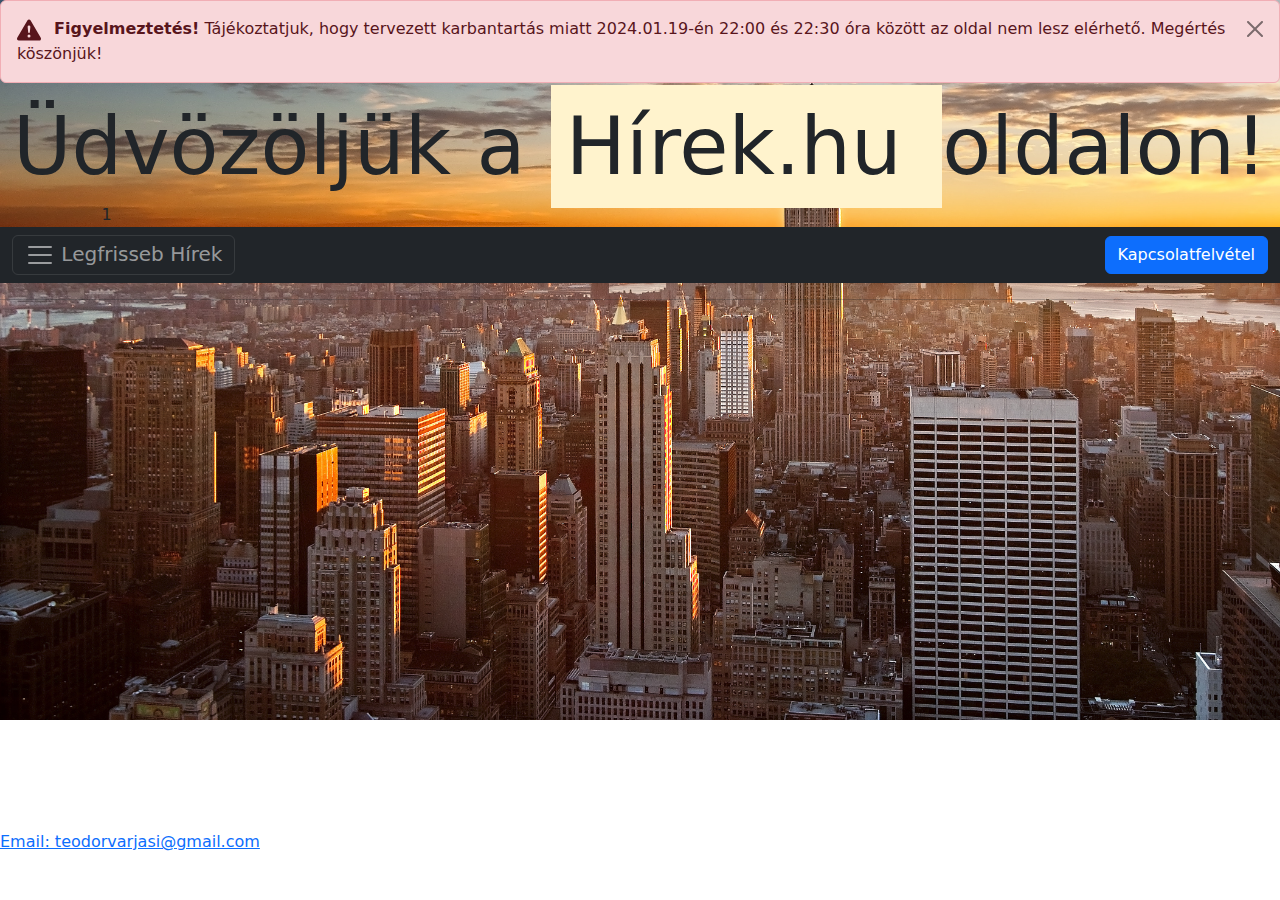
<file: index.html>
<!DOCTYPE html>
<html lang="hu">
<head>
    <meta charset="UTF-8">
    <meta name="viewport" content="width=device-width, initial-scale=1.0">
    <title>Hirek.hu</title>
    <link href="https://cdn.jsdelivr.net/npm/bootstrap@5.3.2/dist/css/bootstrap.min.css" rel="stylesheet">
    <script src="https://cdn.jsdelivr.net/npm/bootstrap@5.3.2/dist/js/bootstrap.bundle.min.js"></script>
    <link href="index.css" rel="stylesheet">
</head>
<body>





  <div class="alert alert-danger alert-dismissible fade show" role="alert">
    <svg xmlns="http://www.w3.org/2000/svg" width="24" height="24" fill="currentColor" class="bi bi-exclamation-triangle-fill flex-shrink-0 me-2" viewBox="0 0 16 16" role="img" aria-label="Warning:">
      <path d="M8.982 1.566a1.13 1.13 0 0 0-1.96 0L.165 13.233c-.457.778.091 1.767.98 1.767h13.713c.889 0 1.438-.99.98-1.767L8.982 1.566zM8 5c.535 0 .954.462.9.995l-.35 3.507a.552.552 0 0 1-1.1 0L7.1 5.995A.905.905 0 0 1 8 5zm.002 6a1 1 0 1 1 0 2 1 1 0 0 1 0-2z"/>
    </svg>
    <button type="button" class="btn-close" data-bs-dismiss="alert"></button>
    <strong>Figyelmeztetés!</strong> Tájékoztatjuk, hogy tervezett karbantartás miatt 2024.01.19-én 22:00 és 22:30 óra között az oldal nem lesz elérhető. Megértés köszönjük!
  </div>

  <h1 class="display-1 vertical-alignment align-text-bottom text text-center" id="center"> Üdvözöljük a <mark> Hírek.hu </mark>  oldalon!  </h1>
  <div id="one" class="col-2 d-flex align-items-center justify-content-center">1</div>
  <div class="collapse" id="navbarToggleExternalContent">

    <div class="bg-dark p-4">
  
  
        <div class="list-group">
            <a href="top4.html" target="_blank" class="list-group-item list-group-item-action active" aria-current="true">
              <div class="d-flex w-100 justify-content-between">
                 <h5 class="mb-1">  Top 4 óra </h5>
                <small>3 nappal ezelőtt</small>
              </div>
              <p class="mb-1">Legutolsó hír ebben a kategóriában: </p>
          
            </a>
            <a href="top4.html" class="list-group-item list-group-item-action bg-warning">
              <div class="d-flex w-100 justify-content-between">
                <h5 class="mb-1">Top 8 óra</h5>
                <small class="text-muted">3 nappal ezelőtt</small>
              </div>
              <p class="mb-1">Legutolsó hír ebben a kategóriában: </p>              
            </a>
            <a href="top4.html" class="list-group-item list-group-item-action bg-danger">
              <div class="d-flex w-100 justify-content-between">
                <h5 class="mb-1">Top 12 óra </h5>
                <small class="text-muted">3 nappal ezelőtt</small>
              </div>
              <p class="mb-1">Legutolsó hír ebben a kategóriában: </p>              
            </a>
          </div>  
  
    </div>
  </div>
  <nav class="navbar navbar-dark bg-dark">
    <div class="container-fluid">
      <button class="navbar-toggler" type="button" data-bs-toggle="collapse" data-bs-target="#navbarToggleExternalContent" aria-controls="navbarToggleExternalContent" aria-expanded="false" aria-label="Toggle navigation">
        <span class="navbar-toggler-icon"></span>
        Legfrisseb Hírek
      </button>
      <form class="d-flex">
        <button class="btn btn-primary" type="button" data-bs-toggle="offcanvas" data-bs-target="#offcanvasBottom" aria-controls="offcanvasBottom">Kapcsolatfelvétel</button>

<div class="offcanvas offcanvas-bottom" tabindex="-1" id="offcanvasBottom" aria-labelledby="offcanvasBottomLabel" id="kapcsolat">
  
  <div class="offcanvas-header">
    <p>
      <a class="btn btn-primary" data-bs-toggle="collapse" href="#collapseExample" role="button" aria-expanded="false" aria-controls="collapseExample">
        Telefonszám
      </a>
      <a class="btn btn-primary" data-bs-toggle="collapse" href="#Email" role="button" aria-expanded="false" aria-controls="collapseExample">
        Email
      </a>
    </p>
    <div class="collapse" id="Email">
      <div class="card card-body">
        teodorvarjasi@gmail.com
      </div>
    <div class="collapse" id="collapseExample">
      <div class="card card-body">
        06702359799
      </div>
    </div>
    
    
    <h5 class="offcanvas-title" id="offcanvasBottomLabel">Kapcsolatfelvétel</h5>
    <button type="button" class="btn-close text-reset" data-bs-dismiss="offcanvas" aria-label="Close"></button>
  </div>
  <div class="offcanvas-body small">
    ...
  </div>
</div>
      </form>
    </div>
  </nav>


<hr>
  <footer style="position: absolute; bottom: 30px;">
    <p style="color: white;"> Készítette: Varjasi Teodor
    </p>
    <p> <a href="mailto:teodorvarjasi@gmail.com">  Email: teodorvarjasi@gmail.com</a></p>
  </footer>
    
</body>
</html>
</file>
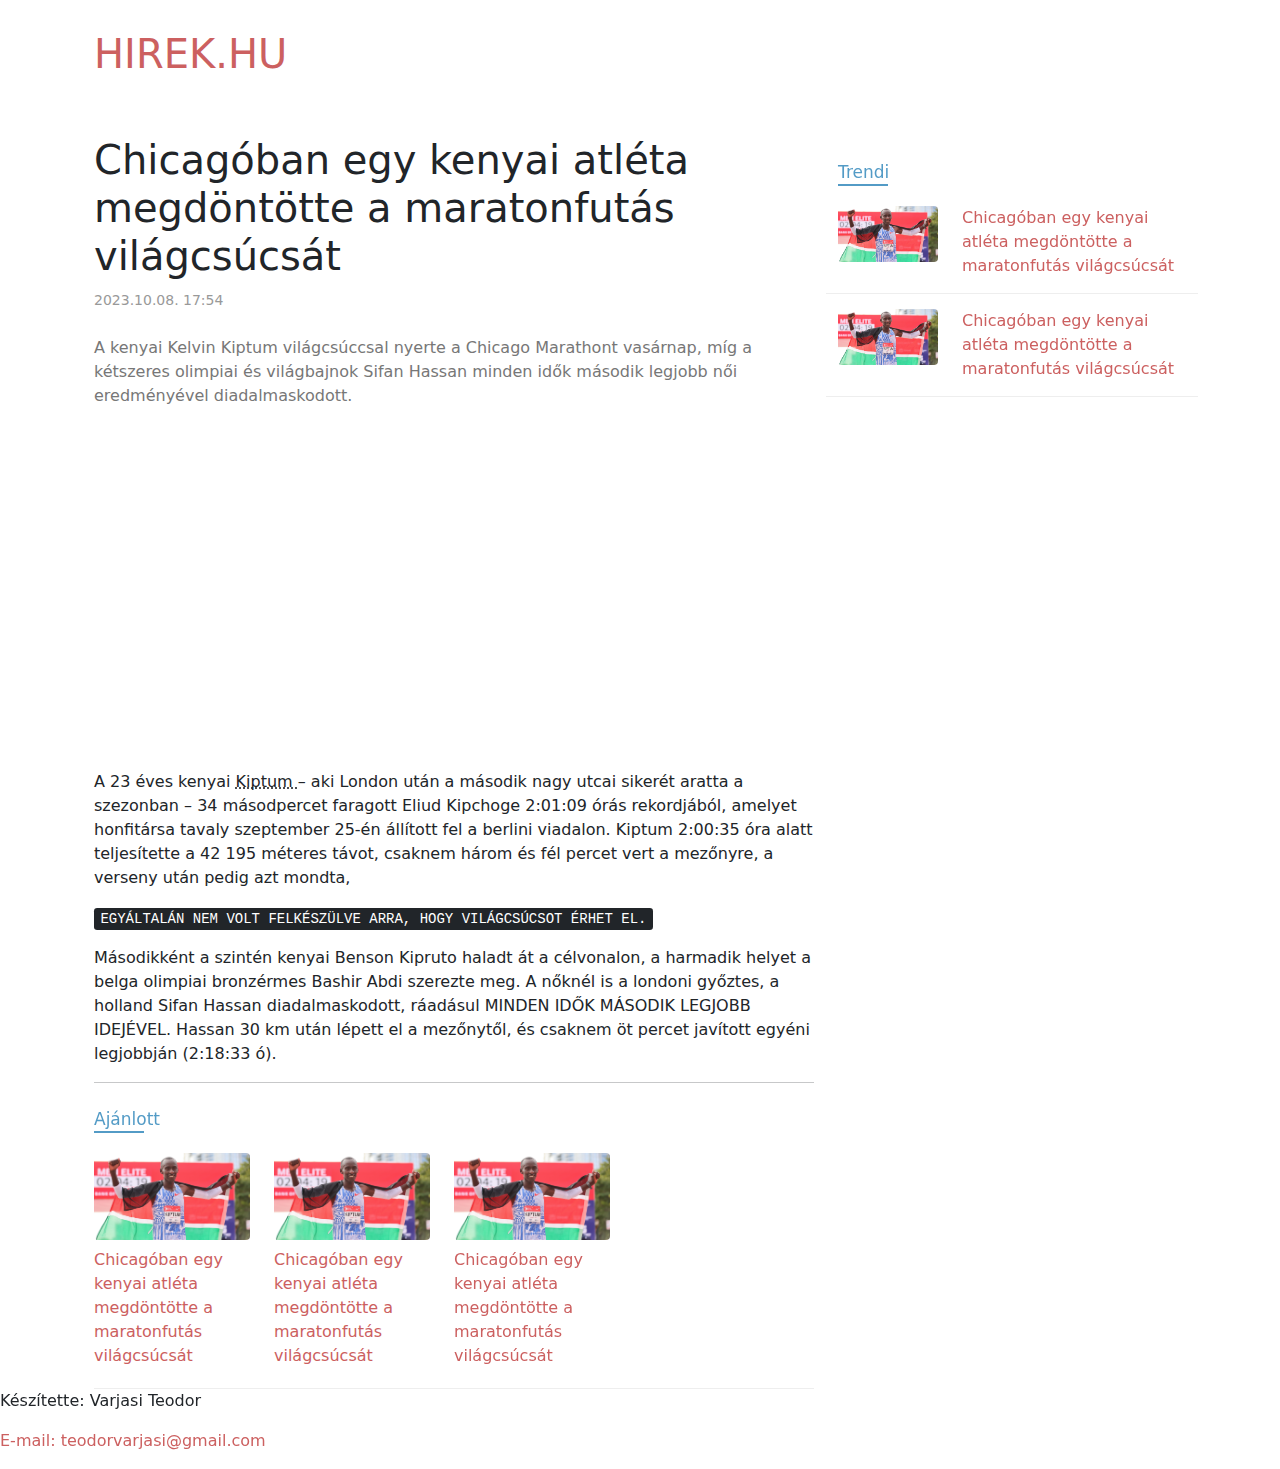
<file: detail.html>
<!DOCTYPE html>
<html lang="hu">
<head>
    <meta charset="UTF-8">
    <meta name="viewport" content="width=device-width, initial-scale=1.0">
    <title>Top 4</title>
    <link href="https://cdn.jsdelivr.net/npm/bootstrap@5.3.2/dist/css/bootstrap.min.css" rel="stylesheet">
    <script src="https://cdn.jsdelivr.net/npm/bootstrap@5.3.2/dist/js/bootstrap.bundle.min.js"></script>
    <link rel="stylesheet" href="bootstrap.min.css">
		<link rel="stylesheet" href="style.css">
</head>
<body>
    <div class="container">
        <div class="logo-wrapper d-flex align-items-center">
            <h1>
                <a href="index.html">
                    Hirek.hu
                </a>
            </h1>
        </div>
    </div>


<div class="container main-news">
    <div class="row">
        <div class="col-8">
            <h1>Chicagóban egy kenyai atléta megdöntötte a maratonfutás világcsúcsát</h1>
            <small>2023.10.08. 17:54</small>
            <p class="mt-4 summary">
                A kenyai Kelvin Kiptum világcsúccsal nyerte a Chicago Marathont vasárnap, míg a kétszeres olimpiai és világbajnok Sifan Hassan minden idők második legjobb női eredményével diadalmaskodott.
            </p>
            <iframe width="560" height="315" src="https://www.youtube.com/embed/sIoHbNL-o20?si=WP1vC00B4_6V8Rv9" title="YouTube video player" frameborder="0" allow="accelerometer; autoplay; clipboard-write; encrypted-media; gyroscope; picture-in-picture; web-share" allowfullscreen></iframe>
            <div class="story mt-4">
            <p> A 23 éves kenyai <abbr title="Kelvin Kiptum Cheruiyot (Eldoret, 1999. december 2. –) kenyai hosszútávfutó, a 2023-as londoni és chicagói maraton győztese, a maratonfutás világrekordere, az eddigi egyetlen ember, aki 2:01:00 alatt tudta lefutni a maratoni távot hivatalos versenyen."> Kiptum </abbr> – aki London után a második nagy utcai sikerét aratta a szezonban – 34 másodpercet faragott Eliud Kipchoge 2:01:09 órás rekordjából, amelyet honfitársa tavaly szeptember 25-én állított fel a berlini viadalon.

                Kiptum 2:00:35 óra alatt teljesítette a 42 195 méteres távot, csaknem három és fél percet vert a mezőnyre, a verseny után pedig azt mondta,
                
                <p> <kbd> EGYÁLTALÁN NEM VOLT FELKÉSZÜLVE ARRA, HOGY VILÁGCSÚCSOT ÉRHET EL. </kbd> </p>
                Másodikként a szintén kenyai Benson Kipruto haladt át a célvonalon, a harmadik helyet a belga olimpiai bronzérmes Bashir Abdi szerezte meg.
                
                A nőknél is a londoni győztes, a holland Sifan Hassan diadalmaskodott, ráadásul
                
                MINDEN IDŐK MÁSODIK LEGJOBB IDEJÉVEL.
                
                Hassan 30 km után lépett el a mezőnytől, és csaknem öt percet javított egyéni legjobbján (2:18:33 ó).</p>    
            </div>
<hr>
            <div class="container section mt-4 no-pad">
    <div class="section-title">
        <span>Ajánlott</span>
    </div>
    <div class="row">
        <div class="col-sm-12 col-xs-12 col-md-3 col-lg-3">
            <div class="mb-2 image image-xs">
                <img src="sporthirek.jpg" class="thumb rounded" alt="sporthirek" width="280px" height="auto">
            </div>
            <a href="">
                Chicagóban egy kenyai atléta megdöntötte a maratonfutás világcsúcsát
            </a>
        </div>
        <div class="col-sm-12 col-xs-12 col-md-3 col-lg-3">
            <div class="mb-2 image image-xs">
                <img src="sporthirek.jpg" class="thumb rounded" alt="sporthirek" width="280px" height="auto">
            </div>
            <a href="">
                Chicagóban egy kenyai atléta megdöntötte a maratonfutás világcsúcsát
            </a>
        </div>
        <div class="col-sm-12 col-xs-12 col-md-3 col-lg-3">
            <div class="mb-2 image image-xs">
                <img src="sporthirek.jpg" class="thumb rounded" alt="sporthirek" width="280px" height="auto">
            </div>
            <a href="">
                Chicagóban egy kenyai atléta megdöntötte a maratonfutás világcsúcsát
            </a>
        </div>
    </div>
</div>
        </div>
        <div class="col-4">
            <div class="trending mt-4">
                <div class="section-title">
                    <span>Trendi</span>
                </div>
                
                <div class="row">
                    <div class="col-md-4 col-lg-4 col-sm-12 col-xs-12">
                        <img src="sporthirek.jpg" class="thumb rounded" alt="sporthirek" width="280px" height="auto">
                    </div>
                    <div class="col-md-8 col-lg-8 col-sm-12 col-xs-12">
                        <a href="">
                            Chicagóban egy kenyai atléta megdöntötte a maratonfutás világcsúcsát
                        </a>
                    </div>
                </div>
                <div class="row">
                    <div class="col-md-4 col-lg-4 col-sm-12 col-xs-12">
                        <img src="sporthirek.jpg" class="thumb rounded" alt="sporthirek" width="280px" height="auto">
                    </div>
                    <div class="col-md-8 col-lg-8 col-sm-12 col-xs-12">
                        <a href="">
                            Chicagóban egy kenyai atléta megdöntötte a maratonfutás világcsúcsát
                        </a>
                    </div>
                </div>
            </div>
        </div>
    </div>
</div>

<script type="text/javascript">
window.onscroll = function(){
    setSticky();
}

navbar = document.getElementsByClassName('menu')[0];
var sticky = navbar.offsetTop;
function setSticky(){
    if(window.pageYOffset >= sticky){
        navbar.classList.add('sticky');
    }else{
        navbar.classList.remove('sticky');
    }
}
</script>
<footer>
    <p>Készítette: Varjasi Teodor</p>
    <p><a href="mailto:teodorvarjasi@gmail.com"> E-mail: teodorvarjasi@gmail.com </a></p>
  </footer>
</file>
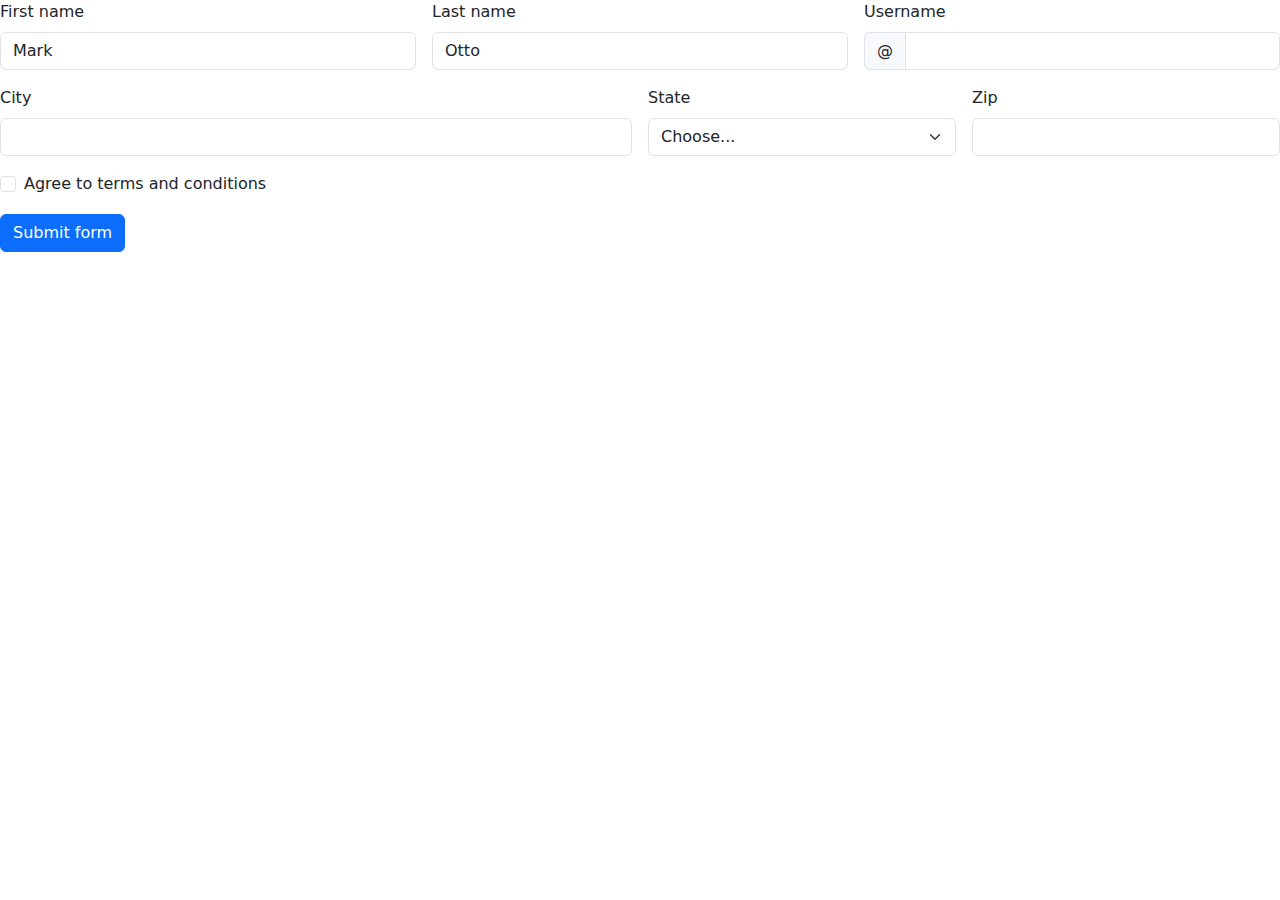
<file: teszt.html>
<!DOCTYPE html>
<html lang="hu">
<head>
    <meta charset="UTF-8">
    <meta name="viewport" content="width=device-width, initial-scale=1.0">
    <meta charset="UTF-8">
    <link href="https://cdn.jsdelivr.net/npm/bootstrap@5.3.2/dist/css/bootstrap.min.css" rel="stylesheet">
    <script src="https://cdn.jsdelivr.net/npm/bootstrap@5.3.2/dist/js/bootstrap.bundle.min.js"></script>
    <script src="1.js"></script>
    <title>Teszt oldal</title>
</head>
<body>
    <script>
        // Example starter JavaScript for disabling form submissions if there are invalid fields
(function () {
  'use strict'

  // Fetch all the forms we want to apply custom Bootstrap validation styles to
  var forms = document.querySelectorAll('.needs-validation')

  // Loop over them and prevent submission
  Array.prototype.slice.call(forms)
    .forEach(function (form) {
      form.addEventListener('submit', function (event) {
        if (!form.checkValidity()) {
          event.preventDefault()
          event.stopPropagation()
        }

        form.classList.add('was-validated')
      }, false)
    })
})()
    </script>
    <form class="row g-3 needs-validation" novalidate>
        <div class="col-md-4">
          <label for="validationCustom01" class="form-label">First name</label>
          <input type="text" class="form-control" id="validationCustom01" value="Mark" required>
          <div class="valid-feedback">
            Looks good!
          </div>
        </div>
        <div class="col-md-4">
          <label for="validationCustom02" class="form-label">Last name</label>
          <input type="text" class="form-control" id="validationCustom02" value="Otto" required>
          <div class="valid-feedback">
            Looks good!
          </div>
        </div>
        <div class="col-md-4">
          <label for="validationCustomUsername" class="form-label">Username</label>
          <div class="input-group has-validation">
            <span class="input-group-text" id="inputGroupPrepend">@</span>
            <input type="text" class="form-control" id="validationCustomUsername" aria-describedby="inputGroupPrepend" required>
            <div class="invalid-feedback">
              Please choose a username.
            </div>
          </div>
        </div>
        <div class="col-md-6">
          <label for="validationCustom03" class="form-label">City</label>
          <input type="text" class="form-control" id="validationCustom03" required>
          <div class="invalid-feedback">
            Please provide a valid city.
          </div>
        </div>
        <div class="col-md-3">
          <label for="validationCustom04" class="form-label">State</label>
          <select class="form-select" id="validationCustom04" required>
            <option selected disabled value="">Choose...</option>
            <option>...</option>
          </select>
          <div class="invalid-feedback">
            Please select a valid state.
          </div>
        </div>
        <div class="col-md-3">
          <label for="validationCustom05" class="form-label">Zip</label>
          <input type="text" class="form-control" id="validationCustom05" required>
          <div class="invalid-feedback">
            Please provide a valid zip.
          </div>
        </div>
        <div class="col-12">
          <div class="form-check">
            <input class="form-check-input" type="checkbox" value="" id="invalidCheck" required>
            <label class="form-check-label" for="invalidCheck">
              Agree to terms and conditions
            </label>
            <div class="invalid-feedback">
              You must agree before submitting.
            </div>
          </div>
        </div>
        <div class="col-12">
          <button class="btn btn-primary" type="submit">Submit form</button>
        </div>
      </form>    
</body>
</html>
</file>
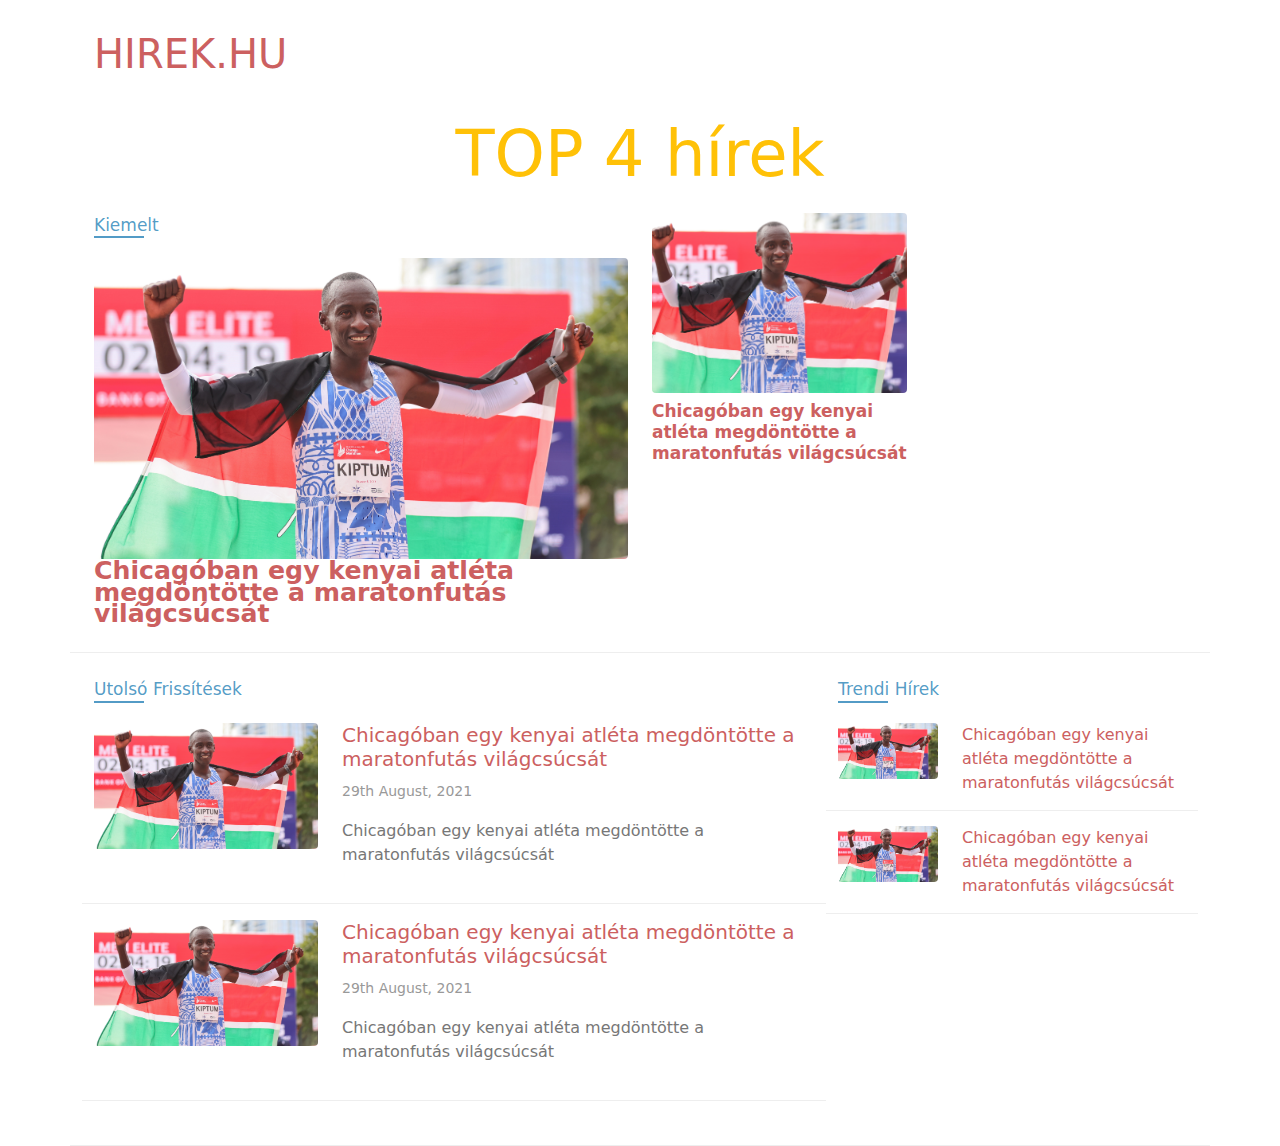
<file: top4.html>
<!DOCTYPE html>
<html lang="hu">
<head>
    <meta charset="UTF-8">
    <meta name="viewport" content="width=device-width, initial-scale=1.0">
    <title>Top 4</title>
    <link href="https://cdn.jsdelivr.net/npm/bootstrap@5.3.2/dist/css/bootstrap.min.css" rel="stylesheet">
    <script src="https://cdn.jsdelivr.net/npm/bootstrap@5.3.2/dist/js/bootstrap.bundle.min.js"></script>
    <link rel="stylesheet" href="bootstrap.min.css">
		<link rel="stylesheet" href="style.css">
</head>
<body>
    <div class="container">
        <div class="logo-wrapper d-flex align-items-center">
            <h1>
                <a href="index.html">
                    Hirek.hu
                </a>
            </h1>
           
        </div>
        <h1 class="display-3 text-warning" style="text-align: center; margin-bottom: 20px;"> TOP 4 hírek </h1>
    </div>
    
<div class="container main-news section">
    <div class="row">
        <div class="col-sm-12 col-md-6 col-xs-12 col-lg-6">
            <div class="section-title">
                <span>Kiemelt</span>
            </div>
            <img src="sporthirek.jpg" class="thumb rounded" alt="sporthirek" width="280px" height="auto">
            <h3>
                <a class="font-large" href="detail.html">
                    Chicagóban egy kenyai atléta megdöntötte a maratonfutás világcsúcsát
                </a>
            </h3>
        </div>
        <div class="col-sm-12 col-md-6 col-xs-12 col-lg-6">
            <div class="row">
                <div class="col-md-6 col-sm-12 col-xs-12 col-lg-6">
                    <div class="image image-sm mb-1">
                        <img src="sporthirek.jpg" class="thumb rounded" alt="sporthirek" width="280px" height="auto">
                    </div>
                    <h3 class="mb-4">
                        <a href="detail.html">
                            Chicagóban egy kenyai atléta megdöntötte a maratonfutás világcsúcsát
                        </a>
                    </h3>
                </div>
            </div>
        </div>
    </div>
</div>




<div class="container section">
    <div class="row">
        <div class="col-lg-8 col-md-8 col-sm-12 col-xs-12">
            <div class="mb-4 mt-4">
                <div class="section-title">
                    <span>Utolsó Frissítések</span>
                </div>


                <div class="row mb-3 bb-1 pt-0">
                    <div class="col-md-4 col-lg-4 col-sm-12 col-xs-12">
                        <img src="sporthirek.jpg" class="thumb rounded" alt="sporthirek" width="280px" height="auto">
                    </div>
                    <div class="col-md-8 col-lg-8 col-sm-12 col-xs-12">
                        <h5>
                            <a href="detail.html">
                                Chicagóban egy kenyai atléta megdöntötte a maratonfutás világcsúcsát
                            </a>
                        </h5>
                        <small>29th August, 2021</small>
                        <p class="summary pt-3">Chicagóban egy kenyai atléta megdöntötte a maratonfutás világcsúcsát</p>
                    </div>
                </div>
                <div class="row mb-3 bb-1 pt-0">
                    <div class="col-md-4 col-lg-4 col-sm-12 col-xs-12">
                        <img src="sporthirek.jpg" class="thumb rounded" alt="sporthirek" width="280px" height="auto">
                    </div>
                    <div class="col-md-8 col-lg-8 col-sm-12 col-xs-12">
                        <h5>
                            <a href="detail.html">
                                Chicagóban egy kenyai atléta megdöntötte a maratonfutás világcsúcsát
                            </a>
                        </h5>
                        <small>29th August, 2021</small>
                        <p class="summary pt-3">Chicagóban egy kenyai atléta megdöntötte a maratonfutás világcsúcsát</p>
                    </div>
                </div>
            </div>
        </div>
        <div class="col-lg-4 col-md-4 col-sm-12 col-xs-12">
            <div class="trending mt-4">
                <div class="section-title">
                    <span>Trendi Hírek</span>
                </div>
                <div class="row">
                    <div class="col-md-4 col-lg-4 col-sm-12 col-xs-12">
                        <img src="sporthirek.jpg" class="thumb rounded" alt="sporthirek" width="280px" height="auto">
                    </div>
                    <div class="col-md-8 col-lg-8 col-sm-12 col-xs-12">
                        <a href="detail.html">
                            Chicagóban egy kenyai atléta megdöntötte a maratonfutás világcsúcsát
                        </a>
                    </div>
                </div>
                <div class="row">
                    <div class="col-md-4 col-lg-4 col-sm-12 col-xs-12">
                        <img src="sporthirek.jpg" class="thumb rounded" alt="sporthirek" width="280px" height="auto">

                    </div>
                    <div class="col-md-8 col-lg-8 col-sm-12 col-xs-12">
                        <a href="detail.html">
                            Chicagóban egy kenyai atléta megdöntötte a maratonfutás világcsúcsát
                        </a>
                    </div>
                </div>
            </div>
        </div>
    </div>
</div>

</div>


<script type="text/javascript">
window.onscroll = function(){
    setSticky();
}

navbar = document.getElementsByClassName('menu')[0];
var sticky = navbar.offsetTop;
function setSticky(){
    if(window.pageYOffset >= sticky){
        navbar.classList.add('sticky');
    }else{
        navbar.classList.remove('sticky');
    }
}
</script>
</body>
</html>
</file>
<file: index.css>
body {
    background-image: url(boritokep.jpg); background-repeat: no-repeat; background-size: cover;
}
.center {
    position: absolute;
    padding: 70px 0;
    bottom: 50%;
    top: 50%;
  }

.kapcsolat {
    background-image: url('callcenter.webp'); background-repeat: no-repeat; background-size: cover;
}
</file>
<file: style.css>
a{
	color: #cc6060;
	text-decoration: none;
}

a:hover{
	color: #519ac5fc;
}
.logo-wrapper{
	text-transform: uppercase;
	padding: 30px 0px;
}
.menu{
	padding-left: 0px;
	background: #519ac5fc;
}
.menu .container{
	padding-left: 0px;
}
.menu-items .active{
	background: #2483d6;
}
.menu .menu-items a{
	text-decoration: none;
	color: #fff;
	padding: 10px 30px;
	display: block;
}
.menu .menu-items a:hover{
	background: #2483d6;
}
.thumb{
	width: 100%;
}
.main-news{
	margin-top: 20px;
}
.main-news h3{
	line-height: 0.75;
}
.main-news h3 a{
	font-size: 17px;
	text-decoration: none;
	font-weight: 600;
}
.image{
	overflow: hidden;
}
.image-sm{
	max-height: 180px;
}
.image-sm img{
	height: 180px;
}
.image-xs{
	max-height: 140px;
}
.image-xxs{
	max-height: 100px;
}
.image img{
	object-fit: cover;
}
.font-large{
	font-size: 0.9em!important;
	font-weight: 600!important;
}
.section-title{
	position: relative;
	margin-bottom: 20px;
}
.section-title span{
	font-weight: 400;
	font-size: 17px;
	color: #519ac5fc;
}
.section-title span:after{
	content: '';
	position: absolute;
	background: #519ac5fc;
	width: 50px;
	height: 2px;
	left: 0;
	bottom: 0;
}
.bb-1{
	padding: 20px 0px;
	border-bottom: 1px solid #eee;
}
.section{
	border-bottom: 1px solid #eee;
	padding-bottom: 20px;
}
small{
	color: #999;
}
.summary{
	color: #777;
}
.trending .row{
	padding-bottom: 15px;
	margin-bottom: 15px;
	border-bottom: 1px solid #eee;
}
.sticky{
	position: fixed;
	top: 0;
	width: 100%;
}
.no-pad{
	padding-left: 0px!important;
}
</file>
